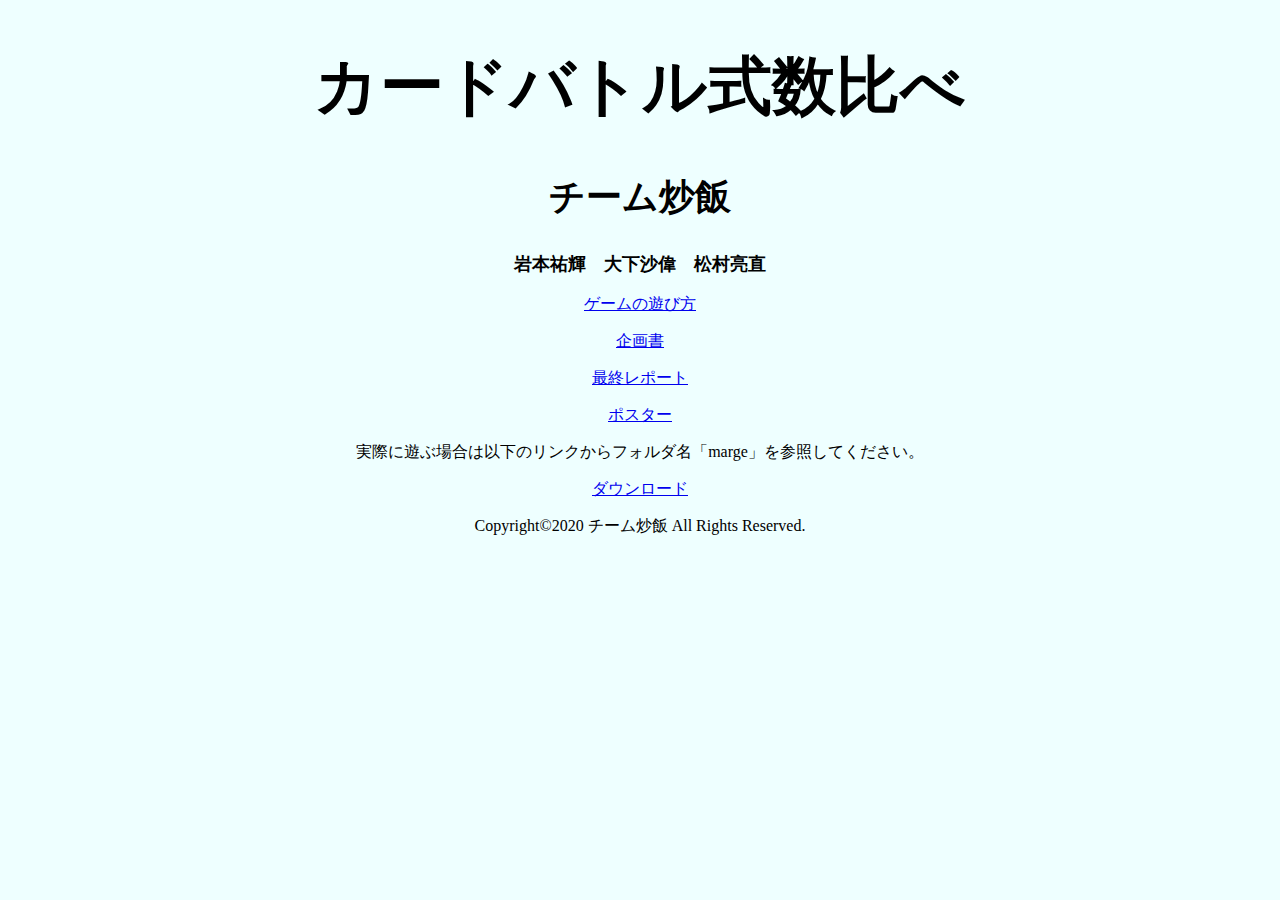
<file: index.html>
<!DOCTYPE html>
<html lang = "ja">
  <head>
    <meta charset="UTF-8">
    <title>チーム炒飯　カードバトル式数比べ</title>
    <metaname="author" content="チーム炒飯">
    <metaname="description" content="日本大学文理学部のデジタルコンテンツ1の講義内で作成したゲームを公開します。">
    <metaname="keywords" content="成果物公開">
    <link rel="stylesheet" href="introduction.css">
  </head>
  <body>
    <center>
      <font size="6">
        <h1>カードバトル式数比べ</h1>
      </font>
      <font size="5">
        <h2>チーム炒飯</h2>
      </font>
      <font size="4">
        <p><strong>岩本祐輝　大下沙偉　松村亮直</strong></p>
      </font>
      <p><a href="./howtoplay.html">ゲームの遊び方</a></p>
      <p><a href="./kikakusyo.pdf">企画書</a></p>
      <p><a href="./finalreport.pdf">最終レポート</a></p>
      <p><a href="./poster.pdf">ポスター</a></p>
      <p>実際に遊ぶ場合は以下のリンクからフォルダ名「marge」を参照してください。</p>
      <p><a href="https://github.com/5418048yukiiwamoto/DigitalContent">ダウンロード</a></p>  
      <p>Copyright©2020 チーム炒飯 All Rights Reserved.</p>
    </center>
  </body>
</html>
</file>
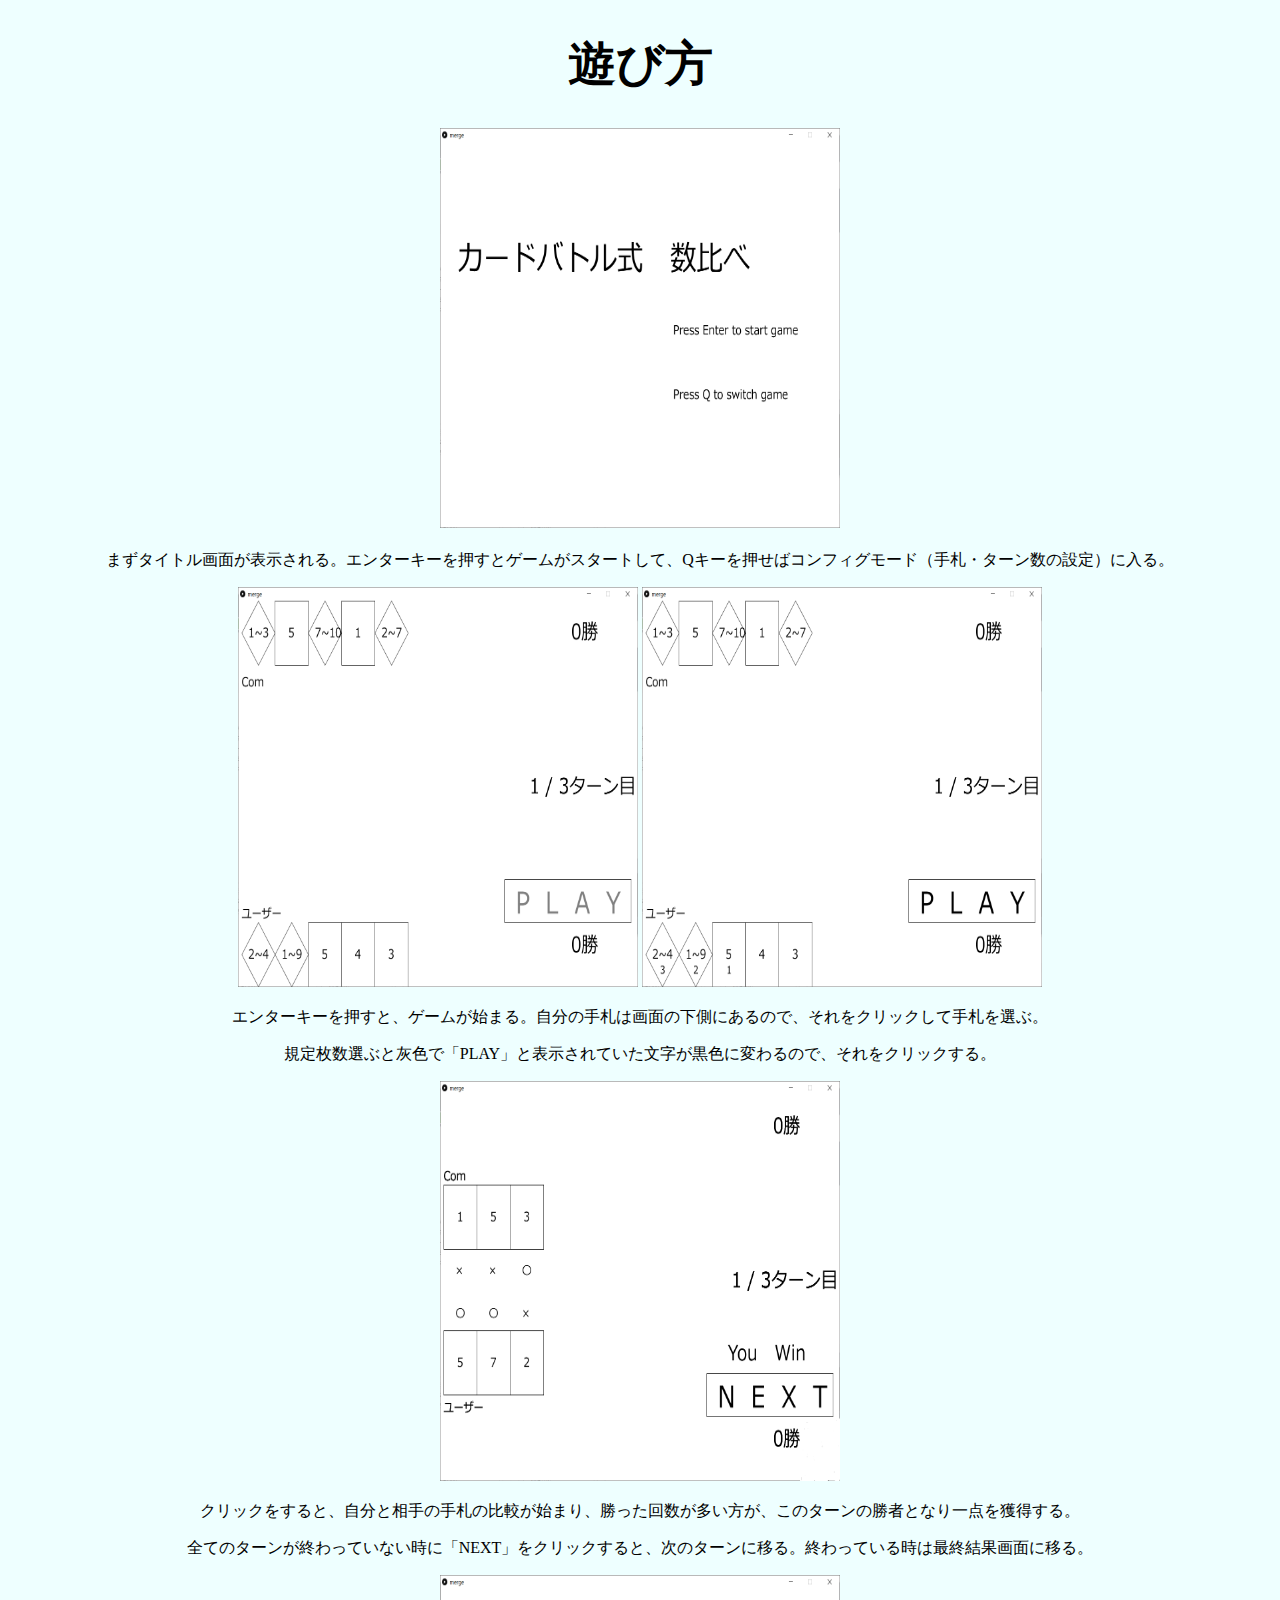
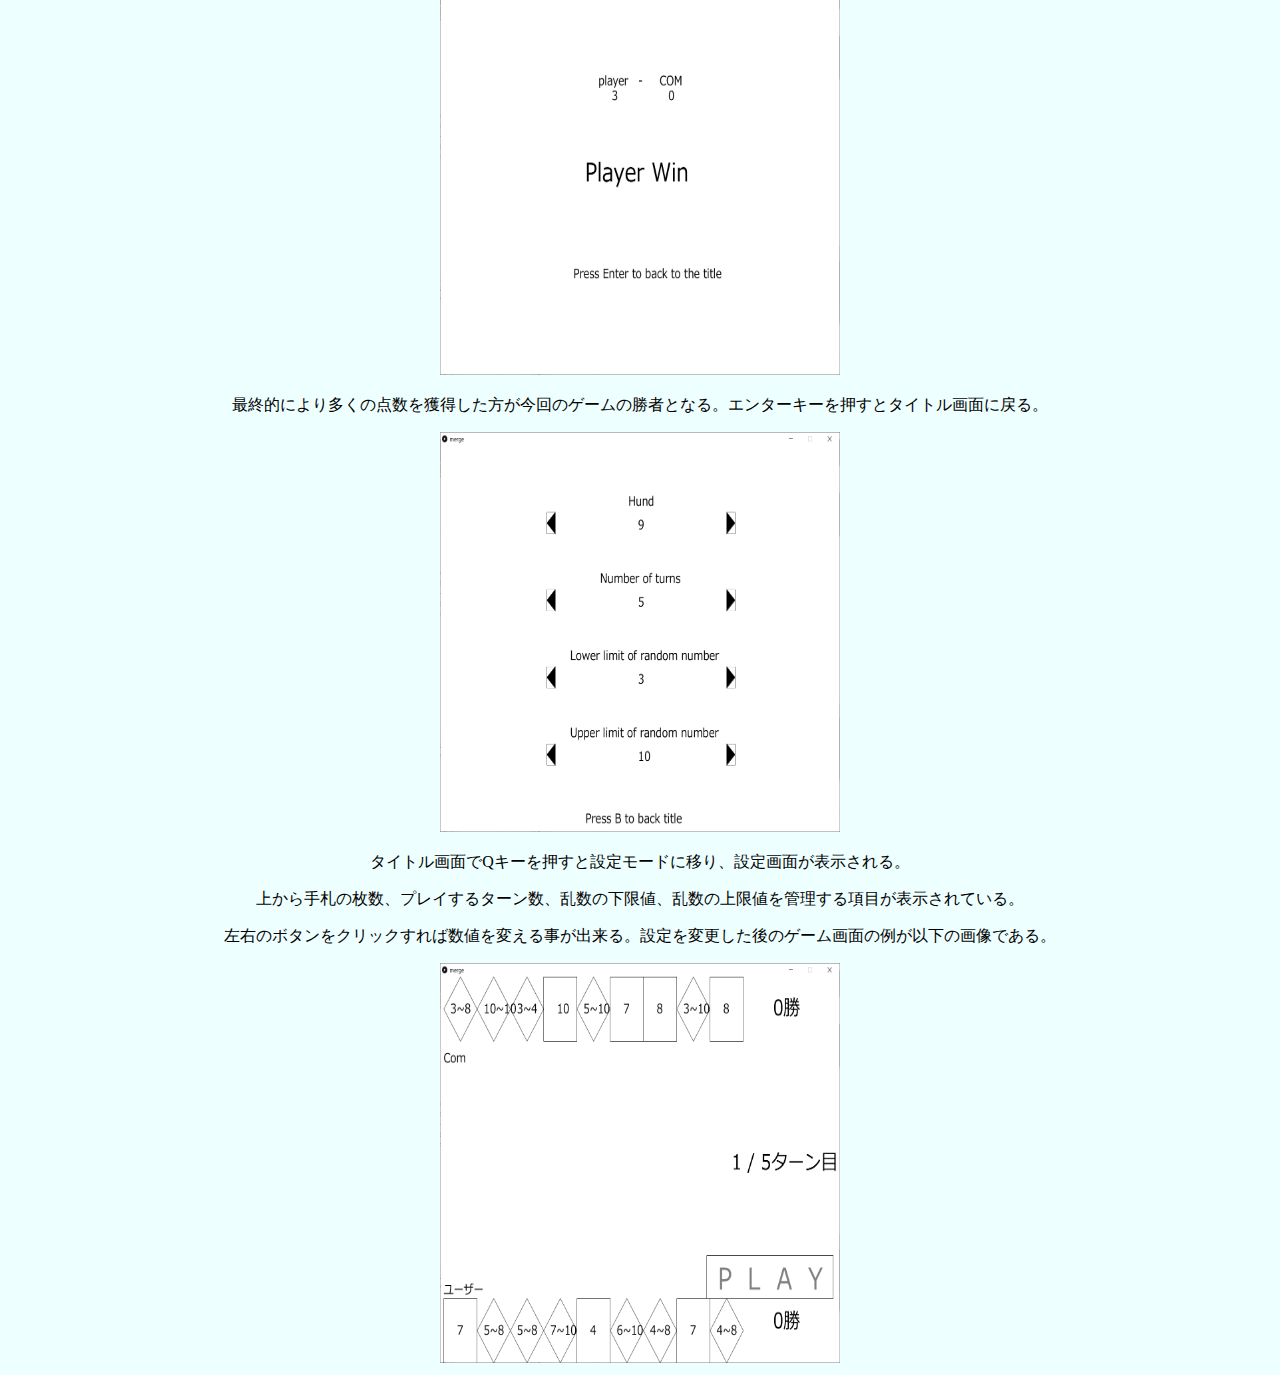
<file: howtoplay.html>
<!DOCTYPE html>
<html lang = "ja">
  <head>
    <meta charset="UTF-8" />
    <title>遊び方</title>
    <metaname="author" content="チーム炒飯">
    <metaname="description" content="ゲームの遊び方を説明します。">
    <metaname="keywords" content="遊び方">
    <link rel="stylesheet" href="howtoplay.css">
 </head>
  <body>
    <center>
      <font size="5">
        <h1>遊び方</h1>
      </font>
      <img src="figure9.png"width="400" height="400" alt="タイトル画面">
      <p>まずタイトル画面が表示される。エンターキーを押すとゲームがスタートして、Qキーを押せばコンフィグモード（手札・ターン数の設定）に入る。</p>
      
      <img src="figure10.png"width="400" height="400" alt="ゲーム画面その１">
      
      <img src="figure11.png"width="400" height="400" alt="ゲーム画面その２">
      <p>エンターキーを押すと、ゲームが始まる。自分の手札は画面の下側にあるので、それをクリックして手札を選ぶ。</p>
      <p>規定枚数選ぶと灰色で「PLAY」と表示されていた文字が黒色に変わるので、それをクリックする。</p>
      
      <img src="figure12.png"width="400" height="400" alt="ゲーム画面その３">
      <p>クリックをすると、自分と相手の手札の比較が始まり、勝った回数が多い方が、このターンの勝者となり一点を獲得する。</p>
      <p>全てのターンが終わっていない時に「NEXT」をクリックすると、次のターンに移る。終わっている時は最終結果画面に移る。</p>
      
      <img src="figure13.png"width="400" height="400" alt="最終結果画面">
      <p>最終的により多くの点数を獲得した方が今回のゲームの勝者となる。エンターキーを押すとタイトル画面に戻る。</p>
      
      <img src="figure14.png"width="400" height="400" alt="設定画面">
      <p>タイトル画面でQキーを押すと設定モードに移り、設定画面が表示される。</p>
      <p>上から手札の枚数、プレイするターン数、乱数の下限値、乱数の上限値を管理する項目が表示されている。</p>
      <p>左右のボタンをクリックすれば数値を変える事が出来る。設定を変更した後のゲーム画面の例が以下の画像である。</p>
      
      <img src="figure15.png"width="400" height="400" alt="設定を変更した後のゲーム画面">
    </center>
  </body>
</html>
</file>
<file: introduction.css>
*{
  background:#EEFFFF;
 }

strong{
       color:#000000;
      }
</file>
<file: howtoplay.css>
*{
  background:#EEFFFF;
 }
</file>
